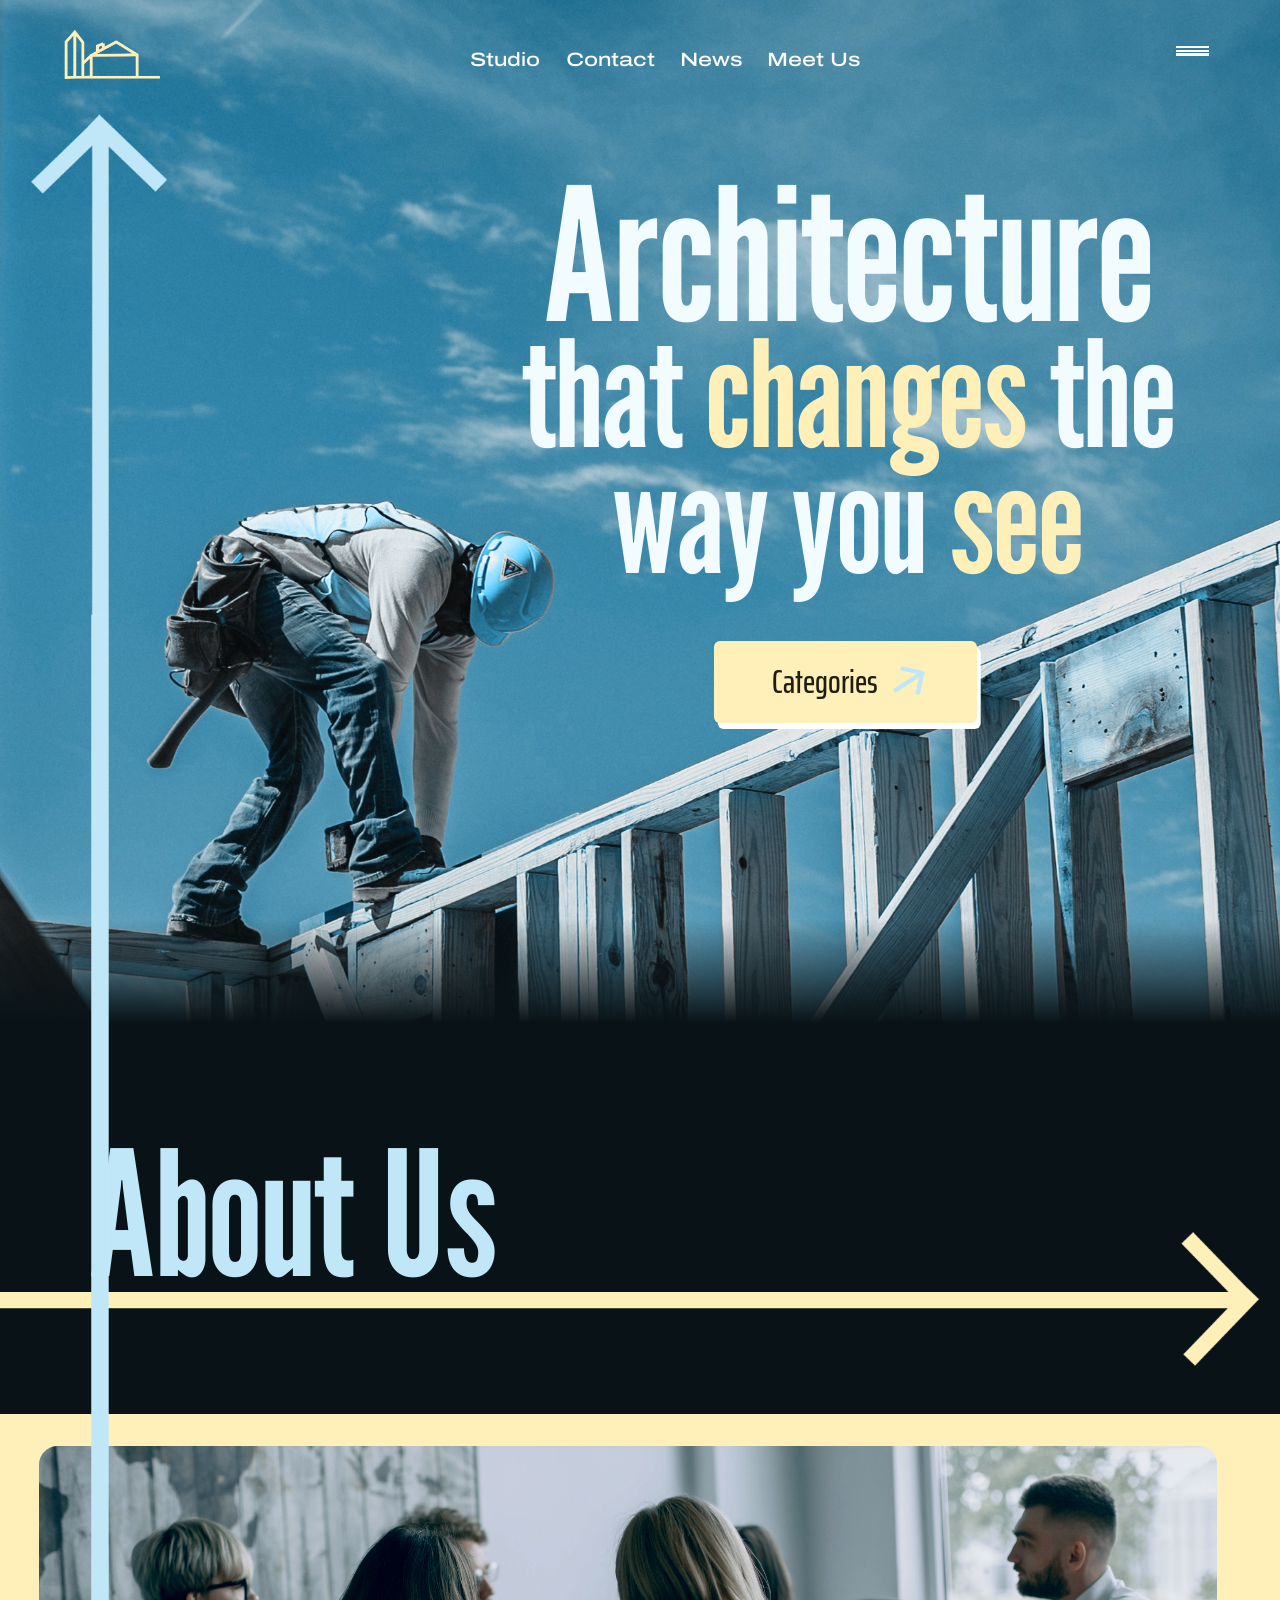
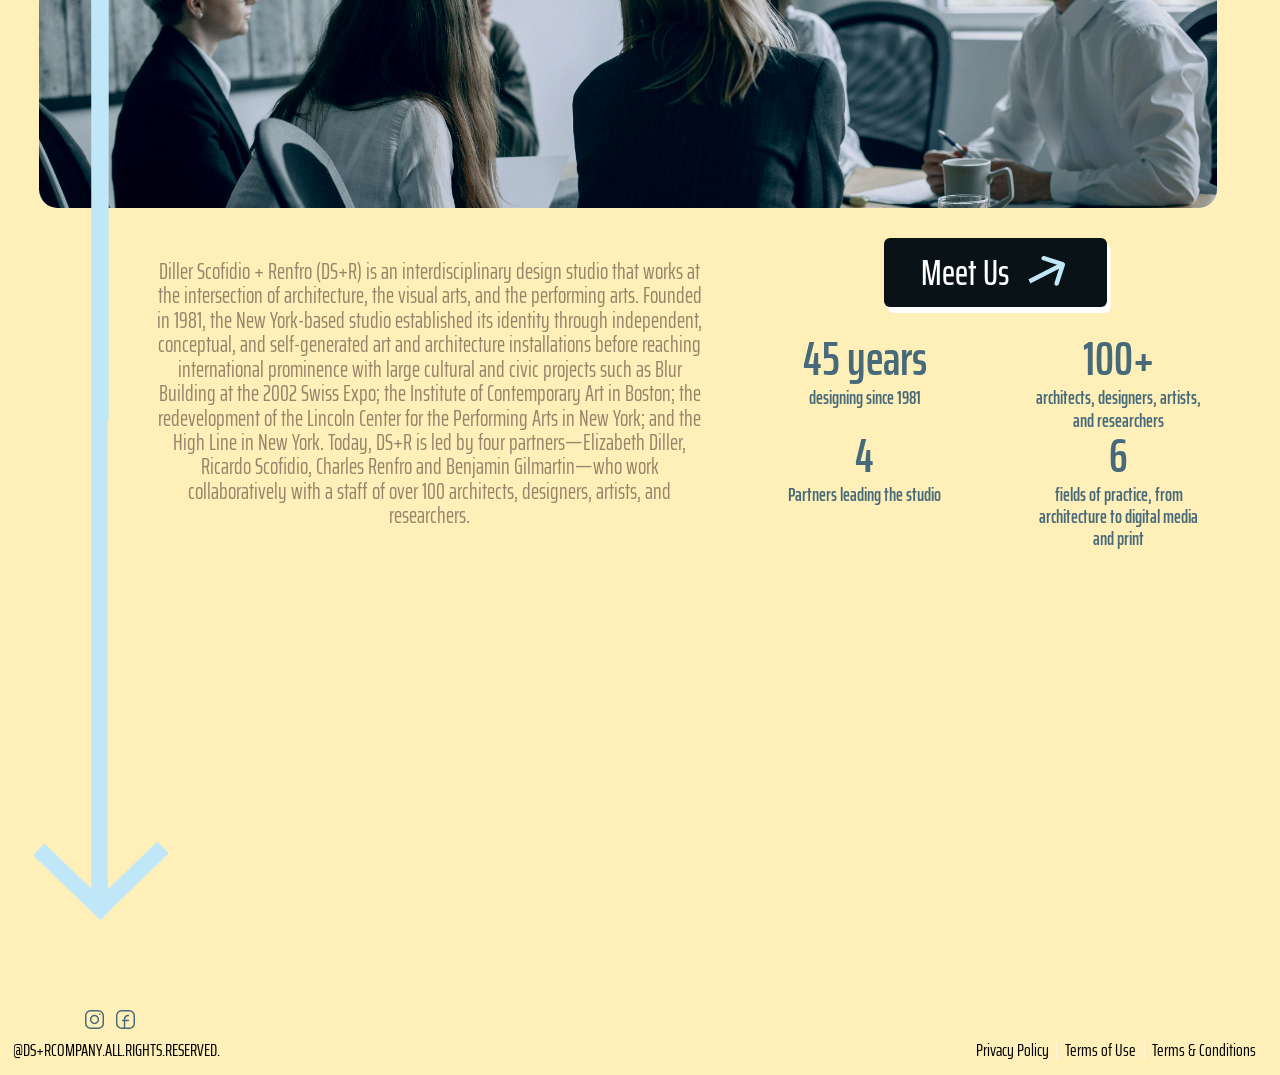
<file: index.html>
<!doctype html>
<html lang="en">
<head>
  <meta charset="utf-8">
  <meta name="viewport" content="width=device-width, initial-scale=1">
  <title>DS+R — Architecture that changes the way you see</title>
  <link rel="preconnect" href="https://fonts.googleapis.com">
  <link rel="preconnect" href="https://fonts.gstatic.com" crossorigin>
  <link href="https://fonts.googleapis.com/css2?family=League+Gothic&family=Saira+Extra+Condensed:wght@400;500&family=Archivo:wdth,wght@125,500&display=swap" rel="stylesheet">
  <link rel="stylesheet" href="css/style.css">
  <script src="js/script.js" defer></script>
</head>
<body>

  <div class="page">

    <!-- ===== Backgrounds ===== -->
    <div class="hero-photo" aria-hidden="true">
      <img src="images/homepage-photo.jpg" alt="">
      <div class="hero-hue"></div>
    </div>
    <div class="dark-bg" aria-hidden="true"></div>
    <div class="yellow-panel" aria-hidden="true"></div>
    <div class="footer-bg" aria-hidden="true"></div>

    <!-- ===== Navigation ===== -->
    <header class="nav">
      <a class="logo" href="index.html" aria-label="DS+R home">
        <img src="images/logo-dsr.png" alt="DS+R">
      </a>
      <nav class="nav-links" id="nav-links" aria-label="Primary">
        <a href="#about">Studio</a>
        <a href="contact.html">Contact</a>
        <a href="news.html">News</a>
        <a href="meet-us.html">Meet Us</a>
      </nav>
      <button class="sandwich" type="button" aria-label="Open menu" aria-expanded="false" aria-controls="nav-links">
        <span></span><span></span><span></span>
      </button>
    </header>

    <!-- ===== Big blue arrows (page-long) ===== -->
    <div class="blue-arrow blue-arrow--up" aria-hidden="true">
      <img src="images/arrow-blue.png" alt="">
    </div>
    <div class="blue-arrow blue-arrow--down" aria-hidden="true">
      <img src="images/arrow-blue.png" alt="">
    </div>

    <!-- ===== Hero ===== -->
    <section class="hero" aria-labelledby="hero-title">
      <h1 class="hero-title" id="hero-title">
        <span class="hero-title__big">Architecture</span><br>
        that <em>changes</em> the<br>
        way you <em>see</em>
      </h1>
      <a class="btn btn--categories" href="categories.html">
        <span>Categories</span>
        <img class="btn__arrow" src="images/arrow-categories.svg" alt="">
      </a>
    </section>

    <!-- ===== About Us ===== -->
    <section class="about" id="about" aria-labelledby="about-title">
      <h2 class="about-title" id="about-title">About Us</h2>

      <div class="yellow-arrow" aria-hidden="true">
        <img src="images/arrows-yellow.png" alt="">
      </div>

      <figure class="about-photo">
        <img src="images/about-us-photo.jpg" alt="The DS+R team in discussion around a conference table">
        <div class="about-photo__burn" aria-hidden="true"></div>
      </figure>

      <p class="about-text">
        Diller Scofidio + Renfro (DS+R) is an interdisciplinary design studio that works at the intersection of architecture, the visual arts, and the performing arts. Founded in 1981, the New York-based studio established its identity through independent, conceptual, and self-generated art and architecture installations before reaching international prominence with large cultural and civic projects such as Blur Building at the 2002 Swiss Expo; the Institute of Contemporary Art in Boston; the redevelopment of the Lincoln Center for the Performing Arts in New York; and the High Line in New York. Today, DS+R is led by four partners—Elizabeth Diller, Ricardo Scofidio, Charles Renfro and Benjamin Gilmartin—who work collaboratively with a staff of over 100 architects, designers, artists, and researchers.
      </p>

      <a class="btn btn--meet" href="meet-us.html">
        <span>Meet Us</span>
        <img class="btn__arrow" src="images/arrow-meet-us.svg" alt="">
      </a>

      <ul class="facts">
        <li class="fact">
          <span class="fact__number">45 years</span>
          <span class="fact__label">designing since 1981</span>
        </li>
        <li class="fact">
          <span class="fact__number">100+</span>
          <span class="fact__label">architects, designers, artists, and researchers</span>
        </li>
        <li class="fact">
          <span class="fact__number">4</span>
          <span class="fact__label">Partners leading the studio</span>
        </li>
        <li class="fact">
          <span class="fact__number">6</span>
          <span class="fact__label">fields of practice, from architecture to digital media and print</span>
        </li>
      </ul>
    </section>

    <!-- ===== Footer ===== -->
    <footer class="footer">
      <div class="footer__social">
        <a href="https://www.instagram.com/" aria-label="Instagram" target="_blank" rel="noopener">
          <img src="images/social-2.svg" alt="">
        </a>
        <a href="https://www.facebook.com/" aria-label="Facebook" target="_blank" rel="noopener">
          <img src="images/social-1.svg" alt="">
        </a>
      </div>
      <p class="footer__copy">@DS+RCOMPANY.ALL.RIGHTS.RESERVED.</p>
      <nav class="footer__links" aria-label="Legal">
        <a href="#">Privacy Policy</a>
        <span class="footer__divider" aria-hidden="true"><img src="images/footer-divider.svg" alt=""></span>
        <a href="#">Terms of Use</a>
        <span class="footer__divider" aria-hidden="true"><img src="images/footer-divider.svg" alt=""></span>
        <a href="#">Terms &amp; Conditions</a>
      </nav>
    </footer>

  </div>

</body>
</html>
</file>
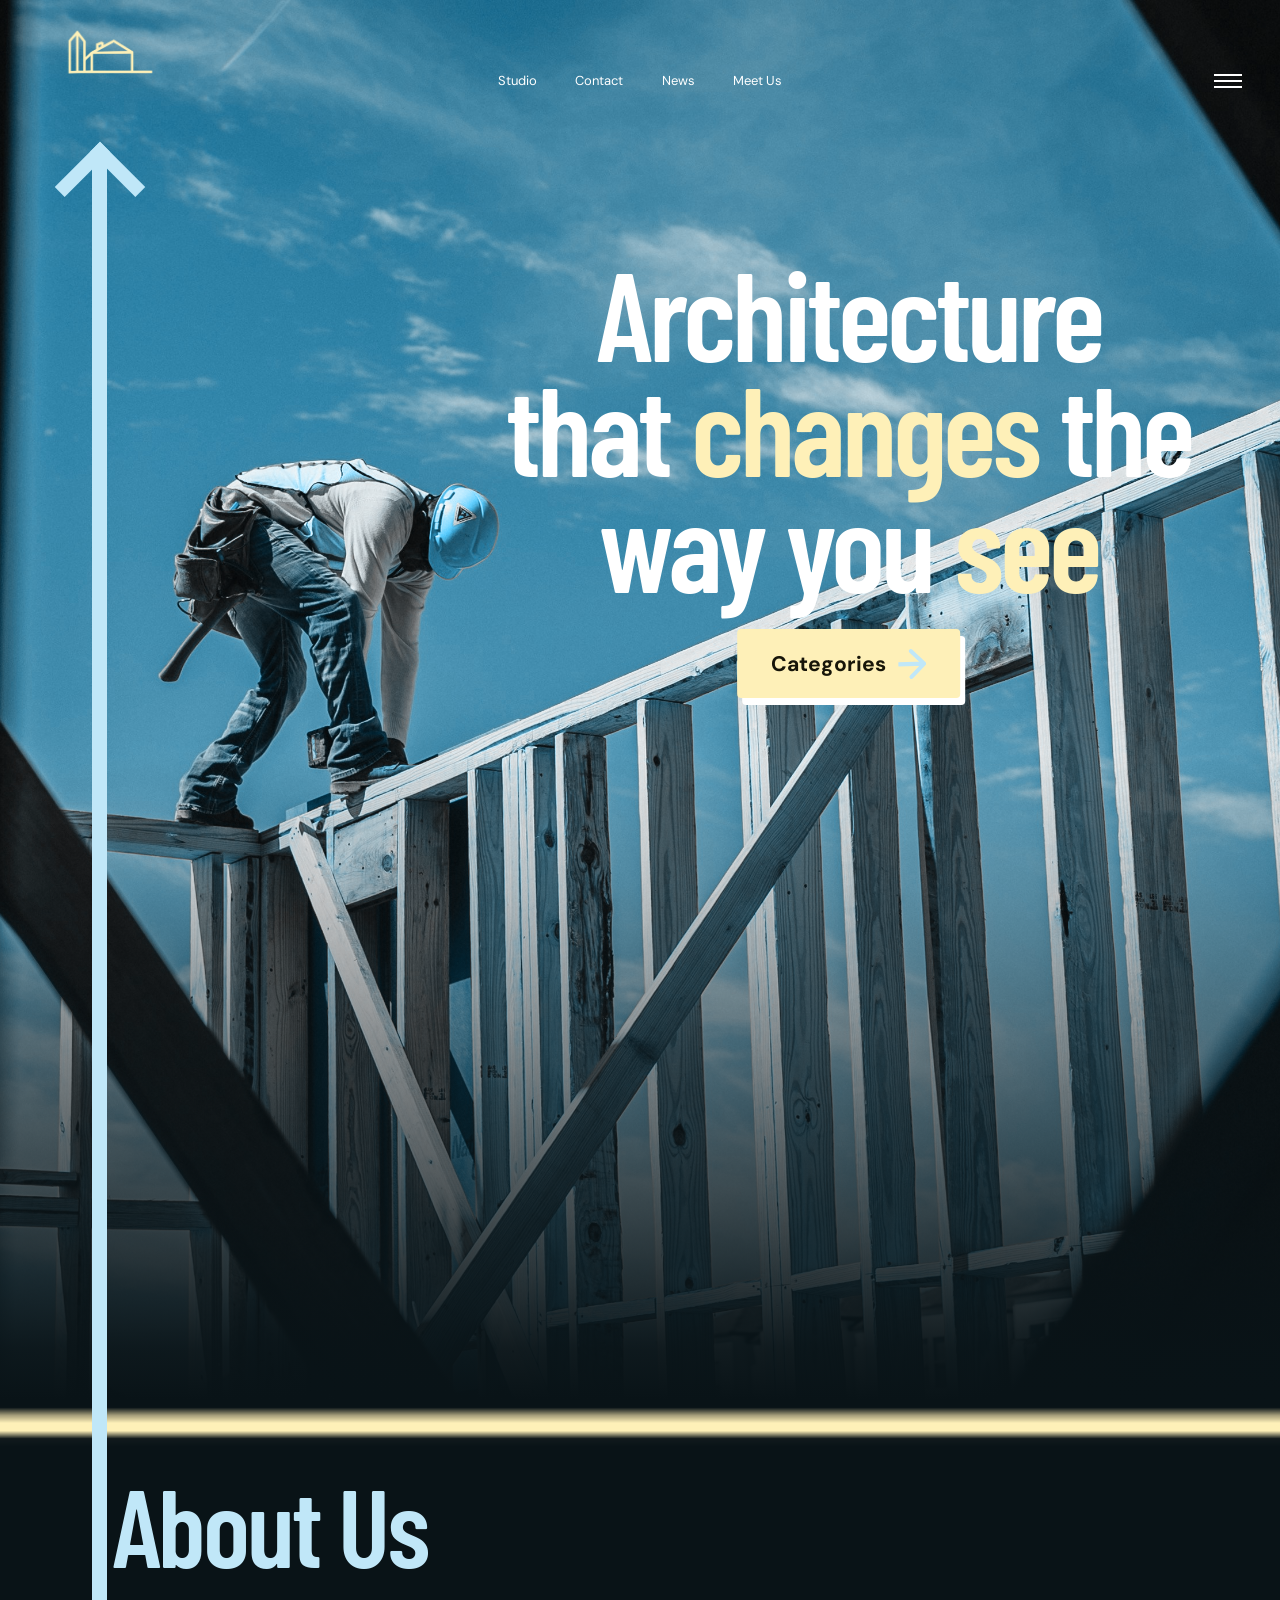
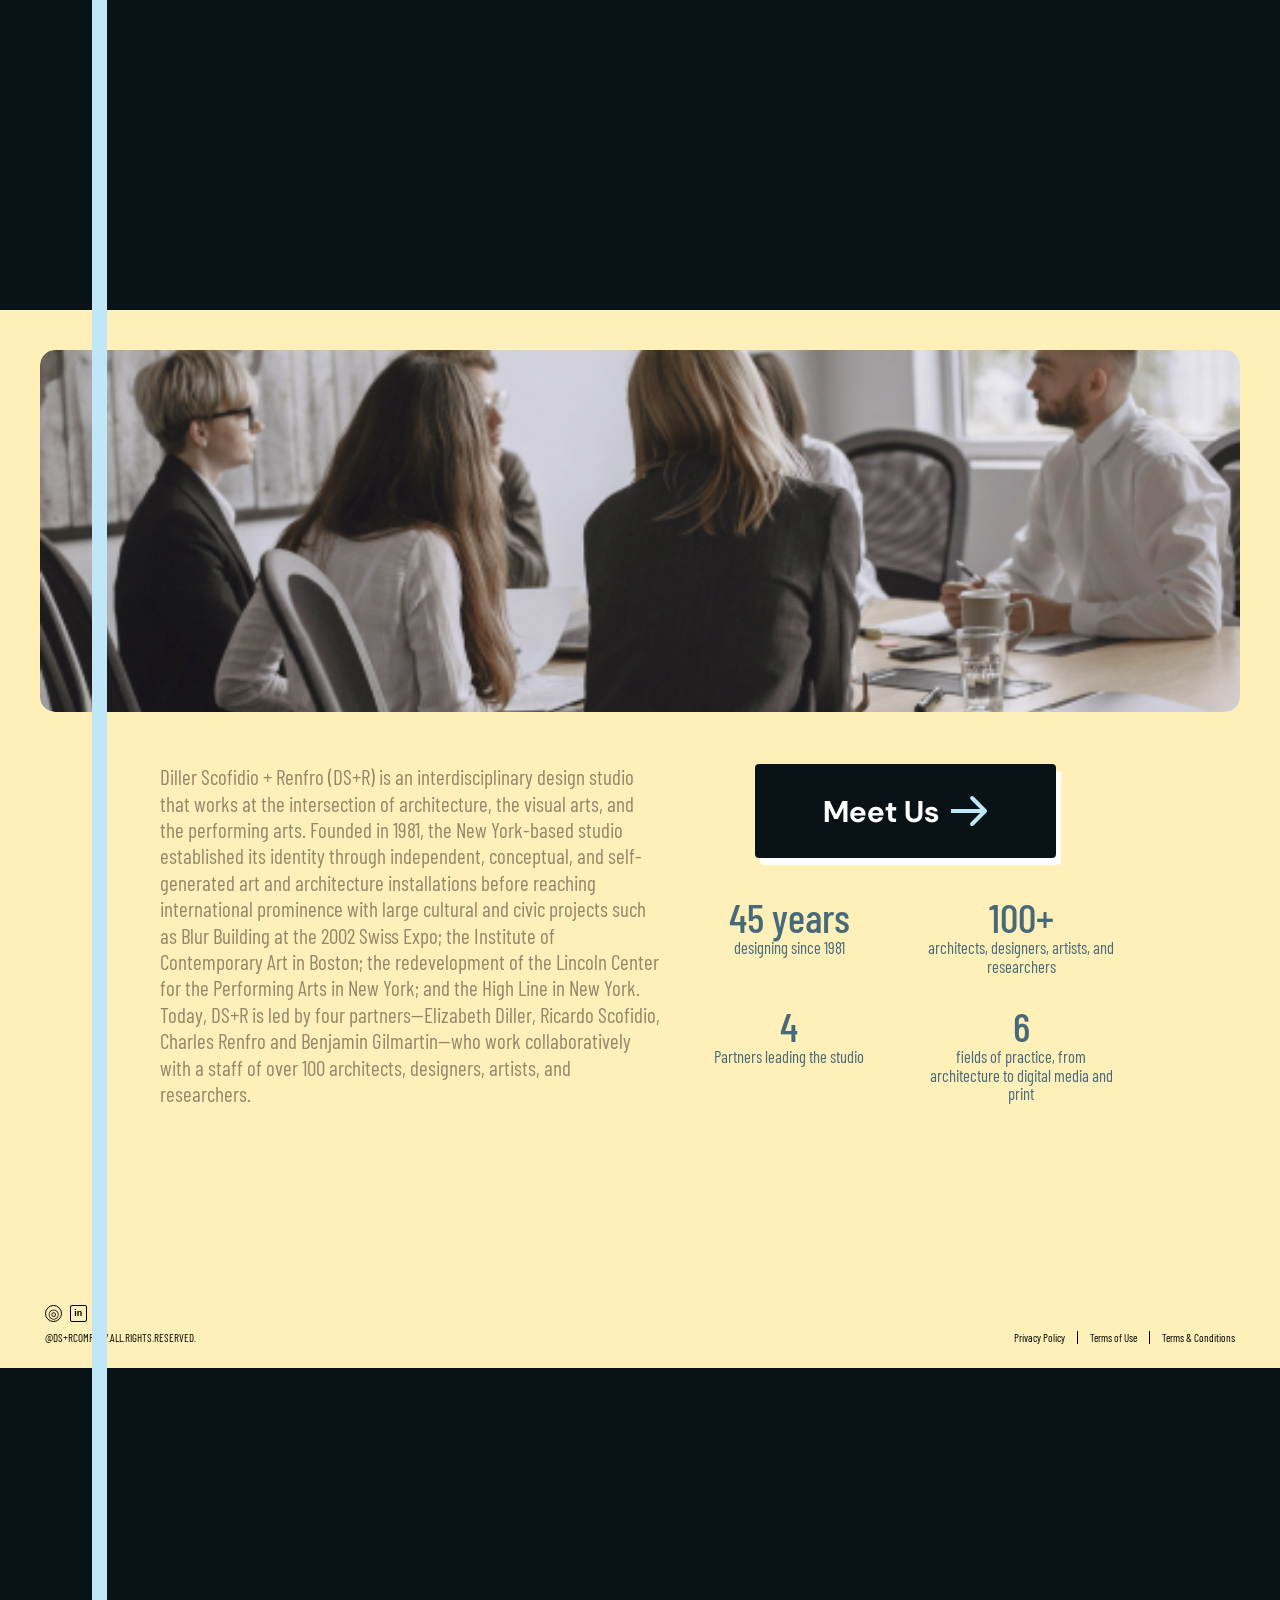
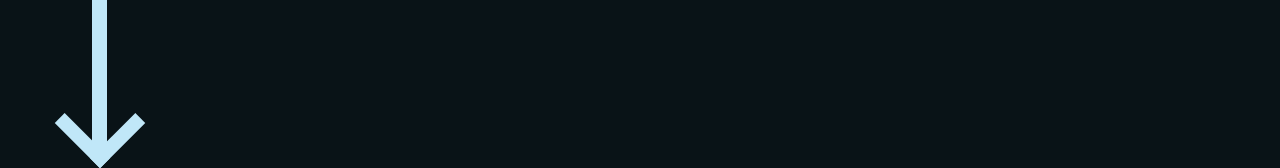
<file: _Old/index.html>
<!doctype html>
<html lang="en">
<head>
  <meta charset="utf-8">
  <meta name="viewport" content="width=device-width, initial-scale=1">
  <meta name="description" content="DS+R — architecture that changes the way you see.">
  <title>DS+R | Architecture that changes the way you see</title>
  <link rel="stylesheet" href="css/style.css">
  <script src="js/script.js" defer></script>
</head>
<body>
  <main>
    <section class="hero" id="top">
      <img class="hero-image" src="images/figma/homepage-photo.jpeg" alt="Construction worker standing on a building frame">
      <div class="blue-wash"></div>
      <img class="blue-arrow" src="images/figma/about-us.jpeg" alt="" aria-hidden="true">
      <img class="blue-arrow blue-arrow-reverse" src="images/figma/about-us.jpeg" alt="" aria-hidden="true">
      <div class="blue-arrow-drawn" aria-hidden="true"></div>
      <header class="site-header">
        <a class="brand" href="#top" aria-label="DS+R home">
          <img src="images/figma/logo.png" alt="DS+R">
        </a>
        <nav class="site-nav" aria-label="Main navigation">
          <a href="#studio">Studio</a>
          <a href="#contact">Contact</a>
          <a href="#news">News</a>
          <a href="#meet-us">Meet Us</a>
        </nav>
        <button class="menu-toggle" type="button" aria-label="Toggle navigation" aria-expanded="false">
          <span></span><span></span><span></span>
        </button>
      </header>
      <div class="hero-copy">
        <h1>Architecture<br><span class="headline-line">that <em>changes</em> the</span><br>way you <em>see</em></h1>
        <a class="button button-light" href="#studio">Categories <img src="images/figma/arrow-2.svg" alt="" aria-hidden="true"></a>
      </div>
    </section>

    <section class="about" id="studio">
      <img class="about-arrow" src="images/figma/asset8.png" alt="" aria-hidden="true">
      <div class="about-heading">
        <h2>About Us</h2>
        <div class="horizontal-arrow" aria-hidden="true">
          <img src="images/figma/asset8.png" alt="">
        </div>
      </div>
      <div class="about-content">
        <div class="about-photo-wrap">
          <img class="about-photo" src="images/figma/asset7.jpeg" alt="DS+R team meeting around a table">
        </div>
        <div class="about-grid">
          <p class="about-text">Diller Scofidio + Renfro (DS+R) is an interdisciplinary design studio that works at the intersection of architecture, the visual arts, and the performing arts. Founded in 1981, the New York-based studio established its identity through independent, conceptual, and self-generated art and architecture installations before reaching international prominence with large cultural and civic projects such as Blur Building at the 2002 Swiss Expo; the Institute of Contemporary Art in Boston; the redevelopment of the Lincoln Center for the Performing Arts in New York; and the High Line in New York. Today, DS+R is led by four partners—Elizabeth Diller, Ricardo Scofidio, Charles Renfro and Benjamin Gilmartin—who work collaboratively with a staff of over 100 architects, designers, artists, and researchers.</p>
          <div class="facts">
            <a class="button button-dark" id="meet-us" href="mailto:studio@dsrny.com">Meet Us <img src="images/figma/social-2.svg" alt="" aria-hidden="true"></a>
            <div class="fact"><strong>45 years</strong><span>designing since 1981</span></div>
            <div class="fact"><strong>100+</strong><span>architects, designers, artists, and researchers</span></div>
            <div class="fact"><strong>4</strong><span>Partners leading the studio</span></div>
            <div class="fact"><strong>6</strong><span>fields of practice, from architecture to digital media and print</span></div>
          </div>
        </div>
      </div>
    </section>
  </main>
  <footer class="site-footer" id="contact">
    <div class="footer-left">
      <div class="socials" aria-label="Social links">
        <a href="#instagram" aria-label="Instagram">◎</a>
        <a href="#linkedin" aria-label="LinkedIn">in</a>
      </div>
      <p>@DS+RCOMPANY.ALL.RIGHTS.RESERVED.</p>
    </div>
    <div class="footer-links">
      <a href="#privacy">Privacy Policy</a>
      <span aria-hidden="true"></span>
      <a href="#terms">Terms of Use</a>
      <span aria-hidden="true"></span>
      <a href="#conditions">Terms &amp; Conditions</a>
    </div>
  </footer>
</body>
</html>
</file>
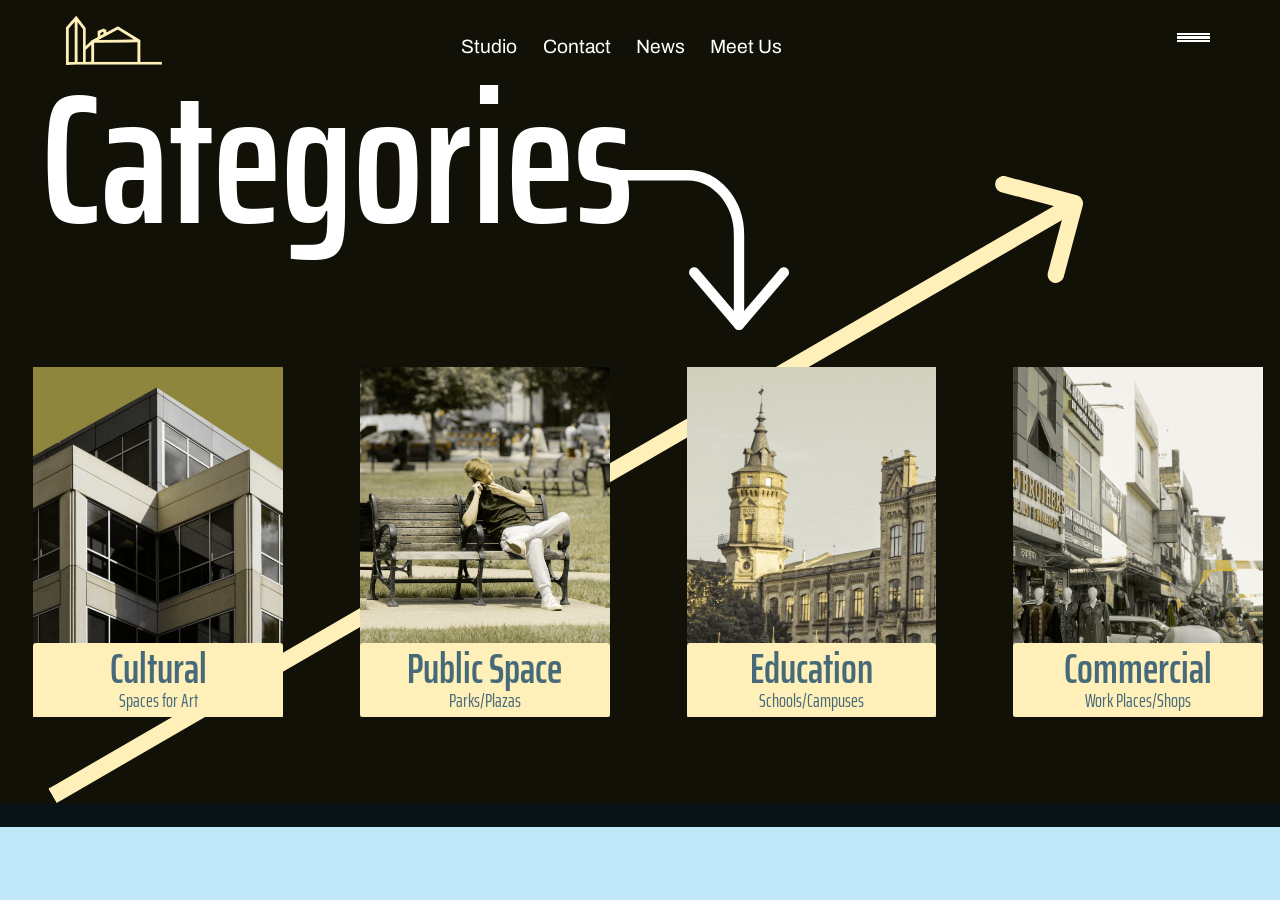
<file: categories.html>
<!doctype html>
<html lang="en">
<head>
  <meta charset="utf-8">
  <meta name="viewport" content="width=device-width, initial-scale=1">
  <title>DS+R — Categories</title>
  <link rel="preconnect" href="https://fonts.googleapis.com">
  <link rel="preconnect" href="https://fonts.gstatic.com" crossorigin>
  <link href="https://fonts.googleapis.com/css2?family=League+Gothic&family=Saira+Extra+Condensed:wght@400;500;600&family=Archivo:wdth,wght@125,500&display=swap" rel="stylesheet">
  <link rel="stylesheet" href="css/categories.css">
  <script src="js/script.js" defer></script>
</head>
<body>
  <main class="categories-page">
    <header class="nav">
      <a class="logo" href="index.html" aria-label="DS+R home">
        <img src="images/categories/logo-dsr.png" alt="DS+R">
      </a>
      <nav class="nav-links" id="nav-links" aria-label="Primary">
        <a href="index.html#about">Studio</a>
        <a href="contact.html">Contact</a>
        <a href="news.html">News</a>
        <a href="meet-us.html">Meet Us</a>
      </nav>
      <button class="sandwich" type="button" aria-label="Open menu" aria-expanded="false" aria-controls="nav-links">
        <span></span><span></span><span></span>
      </button>
    </header>

    <img class="category-arrow" src="images/categories/arrow.svg" alt="" aria-hidden="true">
    <img class="category-arrow-group" src="images/categories/arrow-group.svg" alt="" aria-hidden="true">
    <h1>Categories</h1>

    <section class="category-grid" aria-label="Project categories">
      <a class="category-card category-card--cultural" href="cultural.html">
        <img src="images/categories/cultural.png" alt="">
        <span class="category-card__caption">
          <strong>Cultural</strong>
          <small>Spaces for Art</small>
        </span>
      </a>
      <a class="category-card category-card--public" href="#">
        <img src="images/categories/public-space.png" alt="">
        <span class="category-card__caption">
          <strong>Public Space</strong>
          <small>Parks/Plazas</small>
        </span>
      </a>
      <a class="category-card category-card--education" href="#">
        <img src="images/categories/education.jpeg" alt="">
        <span class="category-card__caption">
          <strong>Education</strong>
          <small>Schools/Campuses</small>
        </span>
      </a>
      <a class="category-card category-card--commercial" href="#">
        <img src="images/categories/commercial.jpeg" alt="">
        <span class="category-card__caption">
          <strong>Commercial</strong>
          <small>Work Places/Shops</small>
        </span>
      </a>
    </section>
  </main>
</body>
</html>
</file>
<file: css/style.css>
/* GLOBAL STYLESHEET
   ------------------------------------------------------------
   The Figma frame "HomePage/About Us" is 1728 x 3611.
   The root font-size is set so that 1rem == 1 design pixel at any
   viewport width, so every value below is copied straight from Figma
   in rem and the whole page scales proportionally.
   ------------------------------------------------------------ */

:root {
  --c-dark:    #091317;   /* About us background */
  --c-yellow:  #fef0b8;   /* buttons, panels, highlights */
  --c-blue:    #c0e7f8;   /* arrows, hue overlay, About Us title */
  --c-ice:     #f2fbfe;   /* hero title */
  --c-brown:   #96856b;   /* about paragraph */
  --c-slate:   #476a7a;   /* facts, social icons */
  --c-ink:     rgba(23, 21, 9, 0.96);

  /* Apotek is the design font; the Google fonts are fallbacks that
     match its condensed / extended proportions. */
  --font-comp:     "Apotek Comp", "Saira Extra Condensed", "Arial Narrow", sans-serif;
  --font-display:  "Apotek Comp", "League Gothic", "Saira Extra Condensed", "Arial Narrow", sans-serif;
  --font-extended: "Apotek Extended", "Archivo", "Helvetica Neue", Arial, sans-serif;
}

*, *::before, *::after { box-sizing: border-box; }

html {
  font-size: calc(100vw / 1728);
  -webkit-text-size-adjust: 100%;
}

body {
  margin: 0;
  background: var(--c-dark);
  color: #fff;
  font-family: var(--font-comp);
  overflow-x: hidden;
}

img { display: block; }
a { color: inherit; text-decoration: none; }
ul { margin: 0; padding: 0; list-style: none; }
h1, h2, p, figure { margin: 0; }

/* ============================================================
   Page artboard
   ============================================================ */
.page {
  position: relative;
  width: 100%;
  height: 3611rem;
  overflow: hidden;
  background: #fff;
  font-size: 16rem;
}

/* ---------- Backgrounds ---------- */
.hero-photo {
  position: absolute;
  left: -719rem;
  top: -64rem;
  width: 3391rem;
  height: 2261rem;
}
.hero-photo img {
  width: 100%;
  height: 100%;
  object-fit: cover;
}
.hero-hue {
  position: absolute;
  left: 719rem;            /* page x = 0 */
  top: 20rem;              /* page y = -44 */
  width: 1728rem;
  height: 2278rem;
  background: var(--c-blue);
  mix-blend-mode: hue;
}

.dark-bg {
  position: absolute;
  left: 0;
  right: 0;
  top: 1240rem;
  bottom: 0;
  background: linear-gradient(to bottom, rgba(9, 19, 23, 0) 0, var(--c-dark) 140rem);
}

.yellow-panel {
  position: absolute;
  left: 0;
  right: 0;
  top: 1909rem;
  bottom: 0;               /* runs straight into the footer */
  background: var(--c-yellow);
}

.footer-bg {
  position: absolute;
  left: 0;
  right: 0;
  top: 3507rem;
  height: 104rem;
  background: var(--c-yellow);
}

/* ---------- Navigation ---------- */
.nav {
  position: absolute;
  left: 40rem;
  top: 36rem;
  width: 1592rem;
  height: 162rem;
  z-index: 5;
}
.logo {
  position: absolute;
  left: 0;
  top: 0;
  width: 190rem;
  height: 162rem;
}
.logo img {
  width: 100%;
  height: 100%;
  object-fit: cover;
}

.nav-links {
  position: absolute;
  left: 595rem;            /* page x = 635 */
  top: 26rem;              /* page y = 62 */
  display: flex;
  gap: 34rem;
  font-family: var(--font-extended);
  font-stretch: 125%;
  font-weight: 500;
  font-size: 26rem;
  line-height: 38rem;
  color: #fff;
  white-space: nowrap;
}
.nav-links a {
  transition: color .2s ease;
}
.nav-links a:hover,
.nav-links a:focus-visible {
  color: var(--c-yellow);
}

.sandwich {
  position: absolute;
  left: 1547rem;           /* page x = 1587 */
  top: 26rem;              /* page y = 62 */
  width: 45rem;
  height: 13rem;
  padding: 0;
  border: 0;
  background: none;
  cursor: pointer;
  display: flex;
  flex-direction: column;
  justify-content: space-between;
}
.sandwich span {
  display: block;
  width: 45rem;
  height: 3rem;
  background: #fff;
  transition: transform .25s ease, opacity .25s ease;
}
/* open state: bars become an X */
.nav.is-open .sandwich span:nth-child(1) { transform: translateY(5rem) rotate(45deg); }
.nav.is-open .sandwich span:nth-child(2) { opacity: 0; }
.nav.is-open .sandwich span:nth-child(3) { transform: translateY(-5rem) rotate(-45deg); }

/* ---------- Big blue arrows ---------- */
.blue-arrow {
  position: absolute;
  width: 675rem;
  height: 4096rem;
  pointer-events: none;
  z-index: 3;
}
.blue-arrow img {
  width: 100%;
  height: 100%;
  object-fit: cover;
}
.blue-arrow--up {
  left: -245rem;
  top: -792rem;
}
.blue-arrow--down {
  left: -160rem;
  top: 254rem;
  transform: rotate(180deg);
}

/* ---------- Hero ---------- */
.hero {
  position: absolute;
  inset: 0 0 auto 0;
  height: 1308rem;
  z-index: 4;
}

.hero-title {
  position: absolute;
  left: 611rem;
  top: 258rem;
  width: 1069rem;
  font-family: var(--font-display);
  font-weight: 400;
  font-size: 200rem;
  line-height: 170rem;
  text-align: center;
  white-space: nowrap;
  color: var(--c-ice);
}
.hero-title__big { font-size: 250rem; }
.hero-title em {
  font-style: normal;
  color: var(--c-yellow);
}

/* ---------- Buttons (shared) ---------- */
.btn {
  position: absolute;
  display: flex;
  align-items: center;
  justify-content: center;
  border-radius: 8rem;
  box-shadow: 5rem 8rem 0.8rem 0 #fff;
  font-family: var(--font-comp);
  font-stretch: normal;
  font-weight: 500;
  letter-spacing: normal;
  line-height: normal;
  word-spacing: normal;
  white-space: nowrap;
  transition: transform .2s ease, box-shadow .2s ease;
}
.btn:hover,
.btn:focus-visible {
  transform: translate(2rem, 3rem);
  box-shadow: 3rem 5rem 0.8rem 0 #fff;
}
.btn__arrow { flex: none; }

.btn--categories {
  left: 964rem;
  top: 865rem;
  width: 355.44rem;
  height: 111rem;
  gap: 18rem;
  padding-left: 10rem;
  background: var(--c-yellow);
  color: var(--c-ink);
  font-size: 45rem;
}
.btn--categories .btn__arrow {
  width: 47.94rem;
  height: 44.17rem;
  transform: rotate(-30.96deg);
}

.btn--meet {
  left: 1194rem;
  top: 1173rem;            /* page y = 2481 (inside .about, which starts at 1308) */
  width: 301rem;
  height: 94rem;
  gap: 24rem;
  padding-right: 6rem;
  background: var(--c-dark);
  color: #fff;
  font-size: 48rem;
  z-index: 4;
}
.btn--meet .btn__arrow {
  width: 53.5rem;
  height: 44.18rem;
  transform: rotate(-27.09deg);
}

/* ---------- About Us ---------- */
.about {
  position: absolute;
  left: 0;
  right: 0;
  top: 1308rem;
  height: 2199rem;
  z-index: 2;
}

.about-title {
  position: absolute;
  left: -30rem;
  top: 244rem;             /* page y = 1552 */
  width: 851rem;
  font-family: var(--font-display);
  font-weight: 400;
  font-size: 235rem;
  line-height: 170rem;
  text-align: center;
  color: var(--c-blue);
  white-space: nowrap;
}

.yellow-arrow {
  position: absolute;
  left: -1405rem;
  top: 270rem;             /* page y = 1578 */
  width: 4023rem;
  height: 663rem;
  display: flex;
  align-items: center;
  justify-content: center;
  pointer-events: none;
  z-index: 3;
}
.yellow-arrow img {
  flex: none;
  width: 663rem;
  height: 4023rem;
  object-fit: cover;
  transform: rotate(90deg);
}

.about-photo {
  position: absolute;
  left: 53rem;
  top: 644rem;             /* page y = 1952 */
  width: 1590rem;
  height: 489rem;
  border-radius: 25rem;
  overflow: hidden;
  isolation: isolate;
  z-index: 4;
}
.about-photo img {
  position: absolute;
  left: 0;
  top: -23.91%;
  width: 100%;
  height: 216.8%;
  object-fit: cover;
}
.about-photo__burn {
  position: absolute;
  inset: 0;
  background: var(--c-blue);
  mix-blend-mode: color-burn;
}

.about-text {
  position: absolute;
  left: 204rem;
  top: 1203rem;            /* page y = 2511 */
  width: 753rem;
  font-family: var(--font-comp);
  font-weight: 400;
  font-size: 30rem;
  line-height: 33rem;
  text-align: center;
  color: var(--c-brown);
  z-index: 4;
}

.facts {
  position: absolute;
  left: 1048rem;
  top: 1298rem;            /* page y = 2606 */
  width: 582rem;
  display: grid;
  grid-template-columns: 239rem 239rem;
  column-gap: 104rem;
  grid-auto-rows: 130rem;
  font-family: var(--font-comp);
  font-weight: 600;
  text-align: center;
  color: var(--c-slate);
  z-index: 4;
}
.fact {
  display: flex;
  flex-direction: column;
}
.fact__number {
  font-size: 64rem;
  line-height: 77rem;
}
.fact__label {
  font-size: 25rem;
  line-height: 30rem;
}

/* ---------- Footer ---------- */
.footer {
  position: absolute;
  left: 17rem;
  top: 3524rem;
  width: 1679rem;
  height: 63rem;
  font-family: var(--font-comp);
  font-size: 24rem;
  line-height: normal;
  color: #000;
  z-index: 4;
}
.footer__social {
  position: absolute;
  left: 99rem;             /* page x = 116 */
  top: 0;
  display: flex;
  gap: 17rem;
}
.footer__social a {
  width: 24rem;
  height: 24rem;
  display: block;
}
.footer__social img {
  width: 26rem;
  height: 26rem;
  margin: -1rem;
}
.footer__copy {
  position: absolute;
  left: 0;                 /* page x = 17 */
  top: 34rem;              /* page y = 3558 */
  width: 258rem;
  text-align: center;
  white-space: nowrap;
}
.footer__links {
  position: absolute;
  right: 0;                /* ends at page x = 1696 */
  top: 34rem;              /* page y = 3558 */
  display: flex;
  align-items: center;
  gap: 10rem;
  white-space: nowrap;
}
.footer__links a:hover,
.footer__links a:focus-visible {
  text-decoration: underline;
}
.footer__divider {
  display: flex;
  align-items: center;
  justify-content: center;
  width: 2rem;
  height: 23rem;
  margin-top: 3rem;
}
.footer__divider img {
  flex: none;
  width: 23rem;
  height: 2rem;
  transform: rotate(90deg);
}

/* ============================================================
   Small screens: keep the artboard scale but expose the nav
   through the hamburger (the links get too small to read).
   ============================================================ */
@media (max-width: 900px) {
  .nav-links {
    display: none;
    position: absolute;
    left: auto;
    right: 0;
    top: 60rem;
    flex-direction: column;
    align-items: flex-end;
    gap: 24rem;
    padding: 32rem 40rem;
    background: rgba(9, 19, 23, 0.92);
    border-radius: 16rem;
    font-size: 64rem;
    line-height: 1.2;
  }
  .nav.is-open .nav-links { display: flex; }
  .sandwich { width: 90rem; height: 26rem; }
  .sandwich span { width: 90rem; height: 6rem; }
  .nav.is-open .sandwich span:nth-child(1) { transform: translateY(10rem) rotate(45deg); }
  .nav.is-open .sandwich span:nth-child(3) { transform: translateY(-10rem) rotate(-45deg); }
}
</file>
<file: _Old/css/style.css>
@import url('https://fonts.googleapis.com/css2?family=Barlow+Condensed:wght@400;500;600;700&family=DM+Sans:wght@400;500;700&display=swap');

:root {
  --ink: #091317;
  --sky: #c0e7f8;
  --cream: #fef0b8;
  --sand: #96856b;
}

*, *::before, *::after { box-sizing: border-box; }
html { scroll-behavior: smooth; }
body { margin: 0; background: var(--ink); color: white; font-family: 'DM Sans', Arial, sans-serif; }
a { color: inherit; text-decoration: none; }

.hero { height: 1400px; position: relative; overflow: visible; display: flex; align-items: flex-start; justify-content: center; }
.hero::after { content: ''; position: absolute; z-index: 1; pointer-events: none; left: 0; right: 0; bottom: 0; height: 46%; background: linear-gradient(to bottom, transparent 0%, rgba(9, 19, 23, .15) 20%, rgba(9, 19, 23, .96) 92%, var(--ink) 100%); }
.hero-image { position: absolute; z-index: 0; inset: 0; width: 100%; height: 100%; object-fit: cover; object-position: center 8%; }
.blue-wash { position: absolute; z-index: 1; left: 0; right: 0; top: -44px; height: 2278px; background: #c0e7f8; mix-blend-mode: hue; pointer-events: none; }
.site-header { position: absolute; z-index: 5; top: 28px; left: 3%; right: 3%; display: flex; align-items: center; justify-content: space-between; }
.brand img { display: block; width: 130px; height: 105px; object-fit: contain; object-position: left center; filter: none; }
.site-nav { position: absolute; left: 50%; transform: translateX(-50%); display: flex; gap: clamp(18px, 3vw, 52px); font-size: 13px; white-space: nowrap; }
.site-nav a:hover, .footer-links a:hover { color: var(--cream); }
.menu-toggle { width: 28px; padding: 4px 0; border: 0; background: none; cursor: pointer; display: grid; gap: 4px; }
.menu-toggle span { display: block; height: 2px; background: white; }
.hero-copy { position: absolute; z-index: 3; left: 66.3%; top: 255px; transform: translateX(-50%); width: 62%; display: flex; flex-direction: column; align-items: center; }
.blue-arrow { display: none; }
.blue-arrow-drawn { position: absolute; z-index: 4; left: 7.2%; top: 155px; width: clamp(8px, 1.15vw, 20px); height: 3200px; background: var(--sky); pointer-events: none; }
.blue-arrow-drawn::before, .blue-arrow-drawn::after { content: ''; position: absolute; left: 50%; width: clamp(42px, 5vw, 86px); height: clamp(42px, 5vw, 86px); border-left: clamp(8px, 1.15vw, 20px) solid var(--sky); border-top: clamp(8px, 1.15vw, 20px) solid var(--sky); transform: translateX(-50%) rotate(45deg); }
.blue-arrow-drawn::before { top: 0; }
.blue-arrow-drawn::after { bottom: 0; transform: translateX(-50%) rotate(225deg); }
h1, h2 { font-family: 'Barlow Condensed', Impact, sans-serif; font-weight: 600; line-height: .92; letter-spacing: -.03em; }
h1 { margin: 0; font-size: clamp(4.5rem, 9.8vw, 10.5rem); text-align: center; text-transform: none; }
h1 em { color: var(--cream); font-style: normal; }
.headline-line { white-space: nowrap; }
.button { display: inline-flex; align-items: center; justify-content: center; gap: 12px; min-height: 48px; padding: 8px 18px; border-radius: 4px; font-family: 'DM Sans', sans-serif; font-weight: 700; font-size: 15px; transition: transform .2s ease, box-shadow .2s ease; }
.button img { display: block; width: 28px; height: auto; }
.button:hover { transform: translate(-2px, -2px); }
.button-light { color: #171509; background: var(--cream); box-shadow: 5px 7px white; }
.hero-copy .button { width: clamp(170px, 17.4vw, 301px); height: clamp(58px, 5.4vw, 94px); margin: 28px auto 0; font-size: clamp(18px, 1.65vw, 30px); }

.about { position: relative; background: var(--ink); color: var(--ink); overflow: visible; }
.about-heading { position: relative; height: 510px; display: flex; align-items: end; padding: 0 3.1% 145px; }
h2 { color: var(--sky); font-size: clamp(4rem, 8.5vw, 235px); margin: 0; }
.about-heading h2 { margin-left: 6%; margin-bottom: 190px; }
.horizontal-arrow { position: absolute; z-index: 1; left: 0; right: 0; bottom: 0; height: 663px; overflow: hidden; }
.horizontal-arrow img { position: absolute; left: 50%; top: 50%; width: 663px; height: 4023px; transform: translate(-50%, -50%) rotate(90deg); }
.about-content { position: relative; z-index: 2; padding: 40px 3.1% 110px; background: var(--cream); }
.about-arrow { display: none; }
.about-photo-wrap { position: relative; overflow: hidden; border-radius: 15px; }
.about-photo-wrap::after { content: ''; position: absolute; inset: 0; background: var(--sky); mix-blend-mode: hue; opacity: .12; pointer-events: none; }
.about-photo { width: 100%; height: clamp(240px, 28.3vw, 489px); display: block; object-fit: cover; object-position: center 38%; border-radius: 15px; }
.about-grid { display: grid; grid-template-columns: minmax(0, 1fr) minmax(430px, .75fr); gap: 3%; padding: 52px 10% 0; }
.about-text { color: var(--sand); font-family: 'Barlow Condensed', sans-serif; font-size: clamp(17px, 1.65vw, 27px); line-height: 1.25; max-width: 650px; margin: 0; }
.facts { display: grid; grid-template-columns: 1fr 1fr; gap: 26px 34px; color: #476a7a; align-items: start; }
.button-dark { grid-column: 1 / -1; justify-self: center; margin-bottom: 8px; width: 301px; height: 94px; background: var(--ink); color: white; box-shadow: 5px 7px white; font-size: 30px; }
.button-dark img { width: 36px; }
.fact { display: flex; flex-direction: column; text-align: center; font-family: 'Barlow Condensed', sans-serif; }
.fact strong { font-size: clamp(2.1rem, 3.2vw, 4rem); line-height: 1; font-weight: 500; }
.fact span { font-size: clamp(14px, 1.3vw, 22px); line-height: 1.12; }
.site-footer { min-height: 150px; padding: 32px 3.5% 24px; background: var(--cream); color: #000; display: flex; justify-content: space-between; align-items: end; font: 11px 'Barlow Condensed', sans-serif; border-top: 1px solid var(--cream); }
.footer-left { display: flex; flex-direction: column; gap: 9px; }
.site-footer p { margin: 0; }
.socials { display: flex; gap: 8px; align-items: center; }
.socials a { display: inline-flex; align-items: center; justify-content: center; width: 17px; height: 17px; border: 1px solid #000; border-radius: 50%; color: #000; font: 13px Arial, sans-serif; }
.socials a + a { border-radius: 2px; font-size: 9px; font-weight: 700; }
.footer-links { display: flex; gap: 12px; align-items: center; }
.footer-links span { width: 1px; height: 13px; background: #000; }

@media (max-width: 700px) {
  .site-header { top: 16px; }
  .brand img { width: 90px; height: 72px; }
  .site-nav { display: none; position: absolute; right: 0; top: 48px; flex-direction: column; align-items: flex-end; gap: 13px; padding: 16px; background: var(--ink); }
  .site-nav.is-open { display: flex; }
  .hero { height: 760px; }
  .hero-copy { left: 50%; top: 170px; width: 90%; margin: 0; }
  h1 { font-size: clamp(3.2rem, 11vw, 4.2rem); }
  .hero-copy .button { margin: 20px auto 0; display: flex; width: max-content; min-width: 0; height: 48px; padding: 7px 14px; font-size: 22px; }
  .about-heading { height: 330px; padding-bottom: 100px; }
  .about-heading h2 { margin-bottom: 12px; }
  .horizontal-arrow { bottom: 0; height: 313px; }
  .horizontal-arrow img { width: 313px; height: 1900px; }
  .about-grid { grid-template-columns: 1fr; padding: 34px 3% 0; gap: 38px; }
  .facts { gap: 22px 10px; }
  .button-dark { justify-self: start; width: 170px; height: 54px; font-size: 18px; }
  .site-footer { align-items: flex-start; flex-direction: column; gap: 14px; }
  .footer-links { gap: 12px; flex-wrap: wrap; }
}

@media (min-width: 521px) and (max-width: 900px) {
  .hero { height: 760px; }
  .hero-image { object-position: 65% top; }
  .site-header { top: 16px; }
  .brand img { width: 92px; height: 74px; }
  .site-nav { font-size: 10px; gap: 22px; }
  .menu-toggle { width: 22px; }
  .hero-copy { left: 66%; top: 160px; width: 62%; margin: 0; }
  h1 { font-size: clamp(3.2rem, 7.5vw, 4rem); line-height: .96; }
  .hero-copy .button { margin: 20px auto 0; display: flex; width: max-content; min-width: 0; height: 48px; padding: 7px 14px; font-size: 22px; }
  .blue-arrow-drawn { left: 7.5%; top: 110px; height: 2700px; }
}
</file>
<file: css/categories.css>
:root {
  --c-dark: #091317;
  --c-yellow: #fef0b8;
  --c-blue: #c0e7f8;
  --c-slate: #476a7a;
  --font-comp: "Apotek Comp", "Saira Extra Condensed", "Arial Narrow", sans-serif;
  --font-extended: "Apotek Extended", "Archivo", "Helvetica Neue", Arial, sans-serif;
}

*, *::before, *::after { box-sizing: border-box; }

html {
  font-size: calc(100vw / 1728);
  -webkit-text-size-adjust: 100%;
}

body {
  margin: 0;
  background: var(--c-blue);
  overflow-x: hidden;
}

a { color: inherit; text-decoration: none; }
img { display: block; }

.categories-page {
  position: relative;
  width: 100%;
  height: 1116rem;
  overflow: hidden;
  background: var(--c-dark);
}

.categories-page::after {
  position: absolute;
  inset: -44rem 0 auto;
  height: 1130rem;
  background: var(--c-yellow);
  content: "";
  mix-blend-mode: hue;
  opacity: .85;
  pointer-events: none;
}

.nav {
  position: absolute;
  left: 42rem;
  top: 18rem;
  width: 1590rem;
  height: 162rem;
  z-index: 4;
}

.logo {
  position: absolute;
  left: 0;
  top: 0;
  width: 190rem;
  height: 162rem;
}

.logo img {
  width: 100%;
  height: 100%;
  object-fit: cover;
}

.nav-links {
  position: absolute;
  left: 581rem;
  top: 26rem;
  display: flex;
  gap: 34rem;
  color: #fff;
  font-family: var(--font-extended);
  font-size: 26rem;
  font-weight: 400;
  line-height: 38rem;
  white-space: nowrap;
}

.nav-links a {
  transition: color .2s ease;
}

.nav-links a:hover,
.nav-links a:focus-visible {
  color: var(--c-yellow);
}

.sandwich {
  position: absolute;
  left: 1547rem;
  top: 26rem;
  width: 45rem;
  height: 13rem;
  padding: 0;
  border: 0;
  background: none;
  cursor: pointer;
  display: flex;
  flex-direction: column;
  justify-content: space-between;
}

.sandwich span {
  display: block;
  width: 45rem;
  height: 3rem;
  background: #fff;
  transition: transform .25s ease, opacity .25s ease;
}

.nav.is-open .sandwich span:nth-child(1) { transform: translateY(5rem) rotate(45deg); }
.nav.is-open .sandwich span:nth-child(2) { opacity: 0; }
.nav.is-open .sandwich span:nth-child(3) { transform: translateY(-5rem) rotate(-45deg); }

h1 {
  position: absolute;
  left: 29rem;
  top: 115rem;
  width: 851rem;
  height: 474rem;
  margin: 0;
  color: #fff;
  font-family: var(--font-comp);
  font-size: 250rem;
  font-weight: 600;
  line-height: 200rem;
  text-align: center;
  z-index: 2;
}

.category-arrow {
  position: absolute;
  left: -38rem;
  top: 205rem;
  width: 1607rem;
  height: 932rem;
  object-fit: contain;
  transform: rotate(-30.1deg);
  transform-origin: center;
  z-index: 1;
}

.category-arrow-group {
  position: absolute;
  left: 800rem;
  top: 230rem;
  width: 265rem;
  height: 215rem;
  object-fit: contain;
  z-index: 2;
}

.category-grid {
  position: absolute;
  left: 45rem;
  top: 495rem;
  display: grid;
  grid-template-columns: repeat(4, 337rem);
  gap: 104rem;
  z-index: 3;
}

.category-card {
  position: relative;
  display: block;
  width: 337rem;
  height: 473rem;
  overflow: hidden;
  border-radius: 0;
}

.category-card::before {
  position: absolute;
  inset: 0;
  background: var(--c-yellow);
  content: "";
  mix-blend-mode: hue;
  opacity: .85;
  pointer-events: none;
  transition: opacity .2s ease;
  z-index: 1;
}

.category-card:hover::before,
.category-card:focus-visible::before {
  opacity: 0;
}

.category-card > img {
  position: absolute;
  width: 100%;
  height: 100%;
  object-fit: cover;
  z-index: 0;
}

.category-card--cultural > img {
  left: -55.16%;
  top: -16.41%;
  width: 210.51%;
  height: 100%;
}

.category-card--public > img {
  left: -77.08%;
  top: -134.49%;
  width: 250.13%;
  height: 316.68%;
}

.category-card--education > img {
  left: -85.05%;
  top: -77.09%;
  width: 475.55%;
  height: 225.91%;
}

.category-card--commercial > img {
  left: -70.61%;
  top: -29.12%;
  width: 192.82%;
  height: 171.75%;
}

.category-card__caption {
  position: absolute;
  left: 0;
  bottom: 0;
  display: flex;
  width: 100%;
  height: 100rem;
  align-items: center;
  flex-direction: column;
  justify-content: center;
  border-radius: 4rem;
  background: var(--c-yellow);
  color: var(--c-slate);
  text-align: center;
  transition: background-color .2s ease;
  z-index: 2;
}

.category-card:hover .category-card__caption,
.category-card:focus-visible .category-card__caption {
  background: var(--c-blue);
}

.category-card__caption strong {
  font-family: var(--font-comp);
  font-size: 56rem;
  font-weight: 600;
  line-height: 1;
}

.category-card__caption small {
  font-family: var(--font-comp);
  font-size: 25rem;
  font-weight: 400;
  line-height: 30rem;
}

@media (max-width: 900px) {
  .nav-links {
    display: none;
    left: auto;
    right: 0;
    top: 60rem;
    flex-direction: column;
    align-items: flex-end;
    gap: 24rem;
    padding: 32rem 40rem;
    background: rgba(9, 19, 23, .92);
    border-radius: 16rem;
    font-size: 64rem;
    line-height: 1.2;
  }

  .nav.is-open .nav-links { display: flex; }
  .sandwich { width: 90rem; height: 26rem; }
  .sandwich span { width: 90rem; height: 6rem; }
  .nav.is-open .sandwich span:nth-child(1) { transform: translateY(10rem) rotate(45deg); }
  .nav.is-open .sandwich span:nth-child(3) { transform: translateY(-10rem) rotate(-45deg); }
}
</file>
